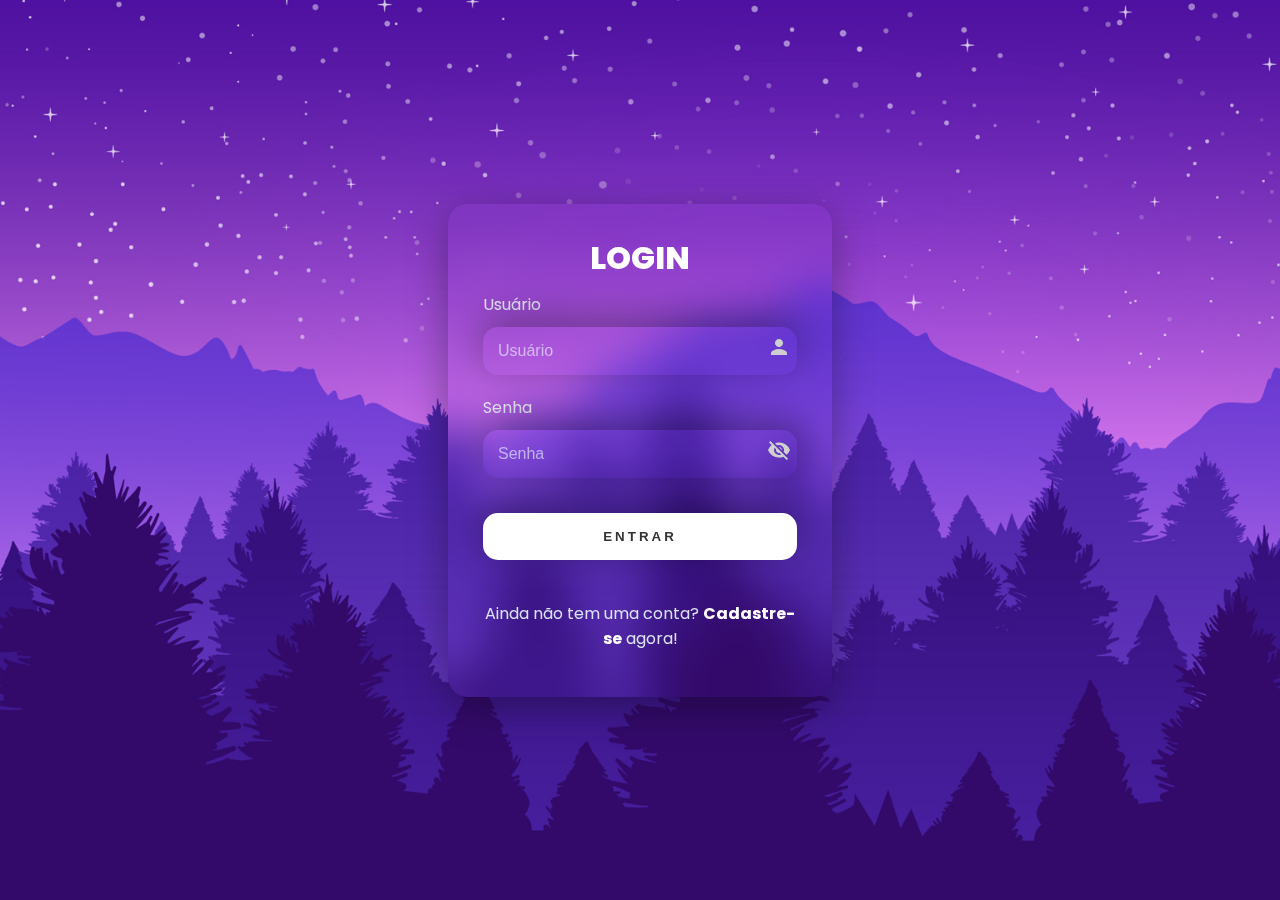
<file: index.html>
<!DOCTYPE html>
<html lang="pt-br">
<head>
    <meta charset="UTF-8">
    <meta name="viewport" content="width=device-width, initial-scale=1.0">
    <link rel="stylesheet" href="style.css">
    <link rel="shortcut icon" href="favicon.png" type="image/x-icon">
    <title>Faça Login</title>
    <link href="https://fonts.googleapis.com/icon?family=Material+Icons"
      rel="stylesheet">
     <script src="main.js"></script>
</head>
<body>
    <div class="main-login">
        <div class="login">
            <div class="card-login">
                <h1>LOGIN</h1>
                <div class="text-field">
                    <label for="usuario">Usuário</label>
                    <input type="text" name="usuario" placeholder="Usuário">
                    <span class="material-icons" id="user-icon">person</span>
                </div>
                <div class="text-field">
                    <label for="senha" class="senha-label">Senha</label>
                    <input type="password" name="senha" placeholder="Senha" id="senha">
                    <span class="material-icons" id="password-visivel" onclick="mostrarSenha(this)">visibility_off</span>

                </div>        
                 <button class="btn-login" onclick="fazerLogin(this)"><a onclick="fazerLogin(this)" href="">Entrar</a>
                </button>
                 <p class="text-singup" onclick="fazerLogin(this)" >Ainda não tem uma conta? <a href="">Cadastre-se</a> agora!</p>
            </div>
        </div>
    </div>
</body>
</html>
</file>
<file: style.css>
@import url("https://fonts.googleapis.com/css2?family=Poppins:wght@300;400;500;600;700;800;900&display=swap");


body, html {
    background-image: url(img.jpg);
    background-repeat: no-repeat;
    background-size: cover;
    background-attachment: fixed;
    margin: 0;
    font-family: "Poppins", sans-serif
}

body * {
    background-image: url(img.jpg);
    background-repeat: no-repeat;
    background-size: cover;
    background-attachment: fixed;
    box-sizing: border-box;
}

.main-login {
    width: 100vw;
    height: 100vh;
    display: flex;
    justify-content: center;
    align-items: center;
    background-image: url(img.jpg);
    background-repeat: no-repeat;
    background-size: cover;
    background-attachment: fixed;
    box-sizing: border-box;
    background: transparent;
    backdrop-filter: blur(22px);
}

.login {
    width: 100vw;
    height: 100vh;
    display: flex;
    justify-content: center;
    align-items: center;
}

.card-login {
    width: 30%;
    height: auto;
    display: flex;
    justify-content: center;
    align-items: center;
    flex-direction: column;
    padding: 30px 35px;
    border-radius: 20px;
    box-shadow: 0px 10px 40px #00000056;
    background: transparent;
    backdrop-filter: blur(22px);
}

.card-login > h1 {
    color: #ffffff;
    font-weight: 800;
    margin: 0;
    background: transparent;
    backdrop-filter: blur(22px);
}

.text-field {
    position: relative;
    display: flex;
    flex-direction: column;
    align-items: flex-start;
    justify-content: center;
    margin: 10px 0px;
    width: 100%;
    background: transparent;
    backdrop-filter: blur(22px);
    

}

.text-field > input {
    width: 100%;
    border: none;
    border-radius: 15px;
    padding: 15px;
    color: #f0ffffde;
    font-size: 12pt;
    box-shadow: 0px -10px 40px #00000056;
    outline: none;
    box-sizing: border-box;
    padding-right: 38px;
    background: transparent;
    backdrop-filter: blur(22px);
}

.text-field > label {
    color: #f0ffffde;
    margin-bottom: 10px;
    background: transparent;
    backdrop-filter: blur(22px);
    

}

.text-field > input::placeholder {
    color: #f0ffff94;
}

#user-icon {
    display: flex;
    position: absolute;
    right: 6px;
    top: 52%;
    color: #cfcfcf;
    background: transparent;
    backdrop-filter: blur(22px);
}

#password-visivel {
    display: flex;
    position: absolute;
    right: 6px;
    top: 52%;
    color: #cfcfcf;
    cursor: pointer;
    background: transparent;
    backdrop-filter: blur(22px);
}

.btn-login {
    width: 100%;
    padding: 16px;
    margin: 25px;
    border: none;
    border-radius: 15px;
    outline: none;
    text-transform: uppercase;
    font-weight: 800;
    letter-spacing: 3px;
    color: #000000;
    background: #ffffff;
    cursor: pointer;
    position: relative;
    box-shadow: 0px -10px 40px #00000056;

}

.btn-login > a {
    background: transparent;
    color: rgb(51, 51, 51);
    text-decoration: none;
}

.btn-login:hover {
    box-shadow: 0px -10px 30px #59025c46;
}


.text-singup {
        justify-content: center;
        text-align: center;
        color: #f0ffffde;
        background: transparent;
    }

.text-singup > a {
    color: #ffffff;
    text-decoration: none;
    background: transparent;
    font-weight: bold;
}

.text-singup > a:hover{
    text-shadow: 0.3px 0.2px 3px #ab77ff;
    text-decoration: underline;
}

@media only screen and (max-width: 950px){
    .card-login{
        width: 85%;
    }
}

@media only screen and (max-width: 600px){
    .main-login{
        flex-direction: column;
    }
    .login {
        width: 100%;
        height: auto;
    }

    .card-login {
        width: 90%;
    }
}

@media screen and (min-width: 2560px) {
    .login p {
        font-size: 14pt; 
    };
}
</file>
